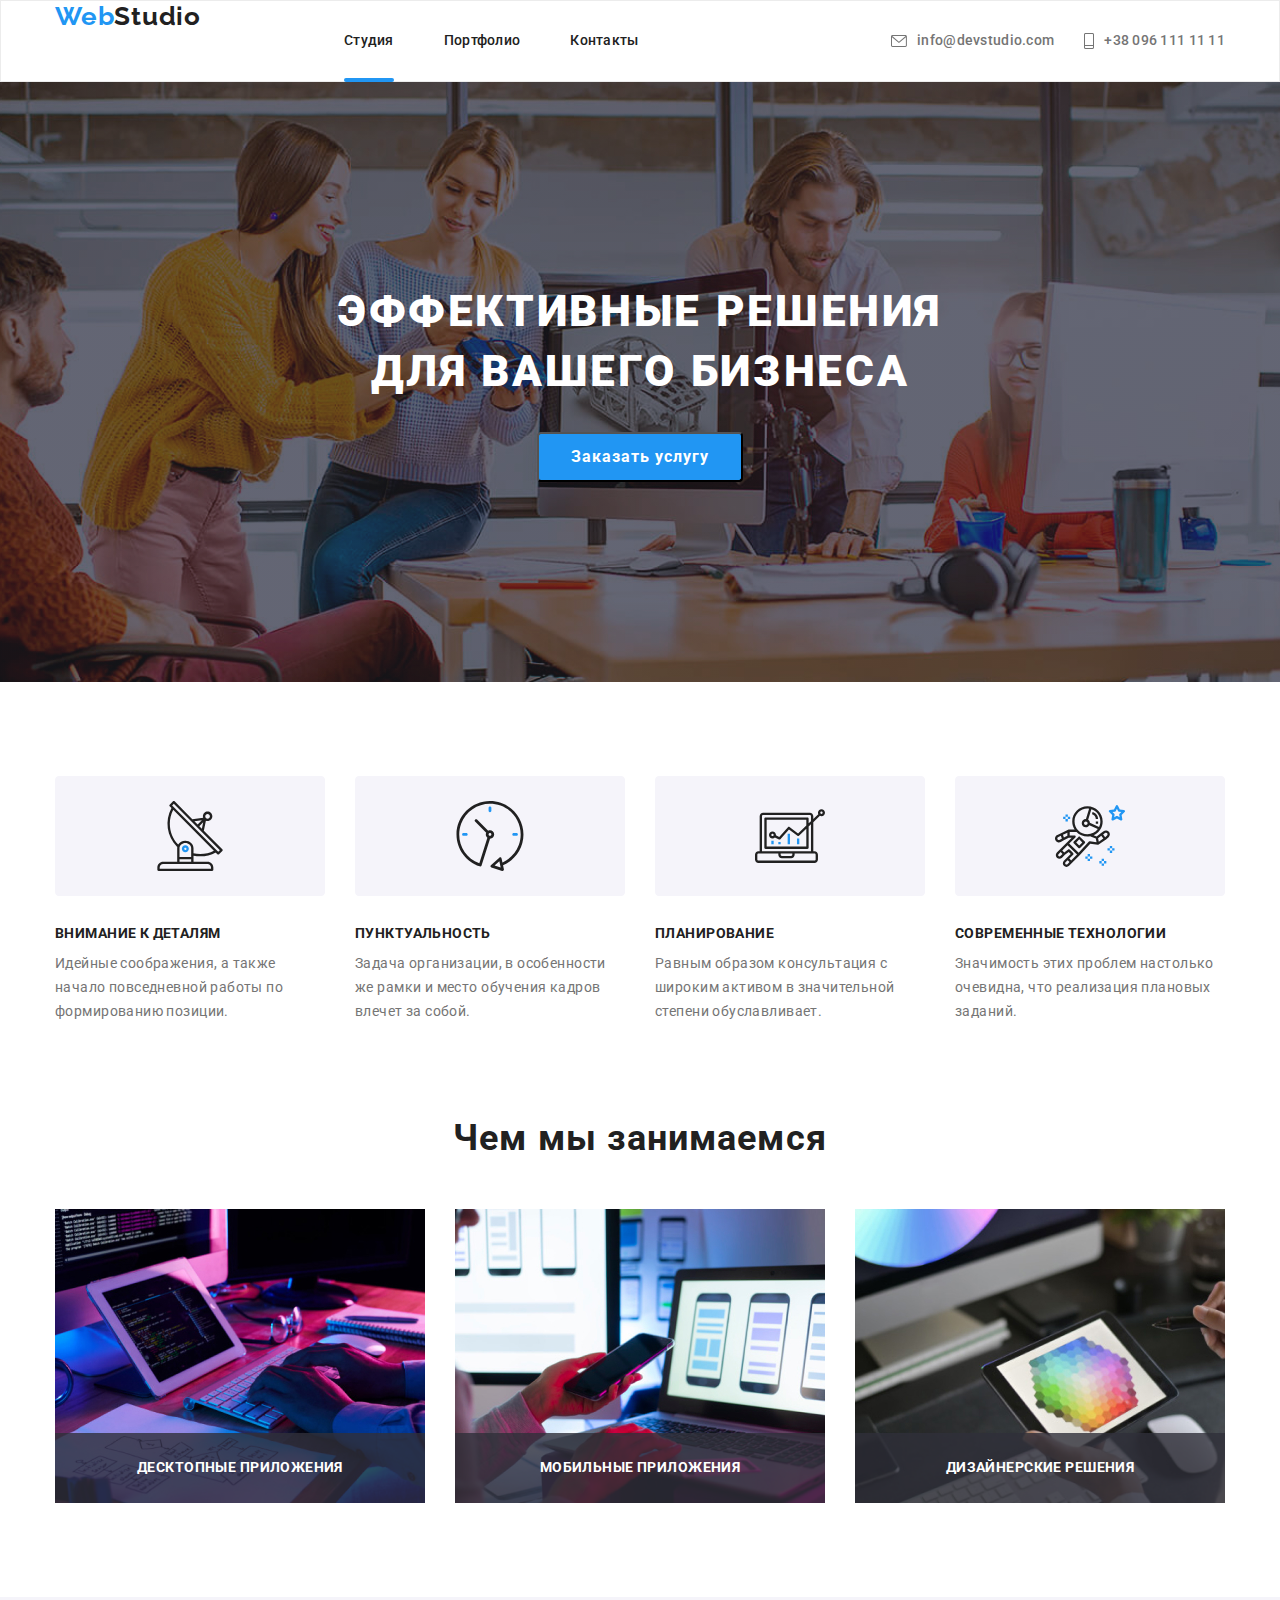
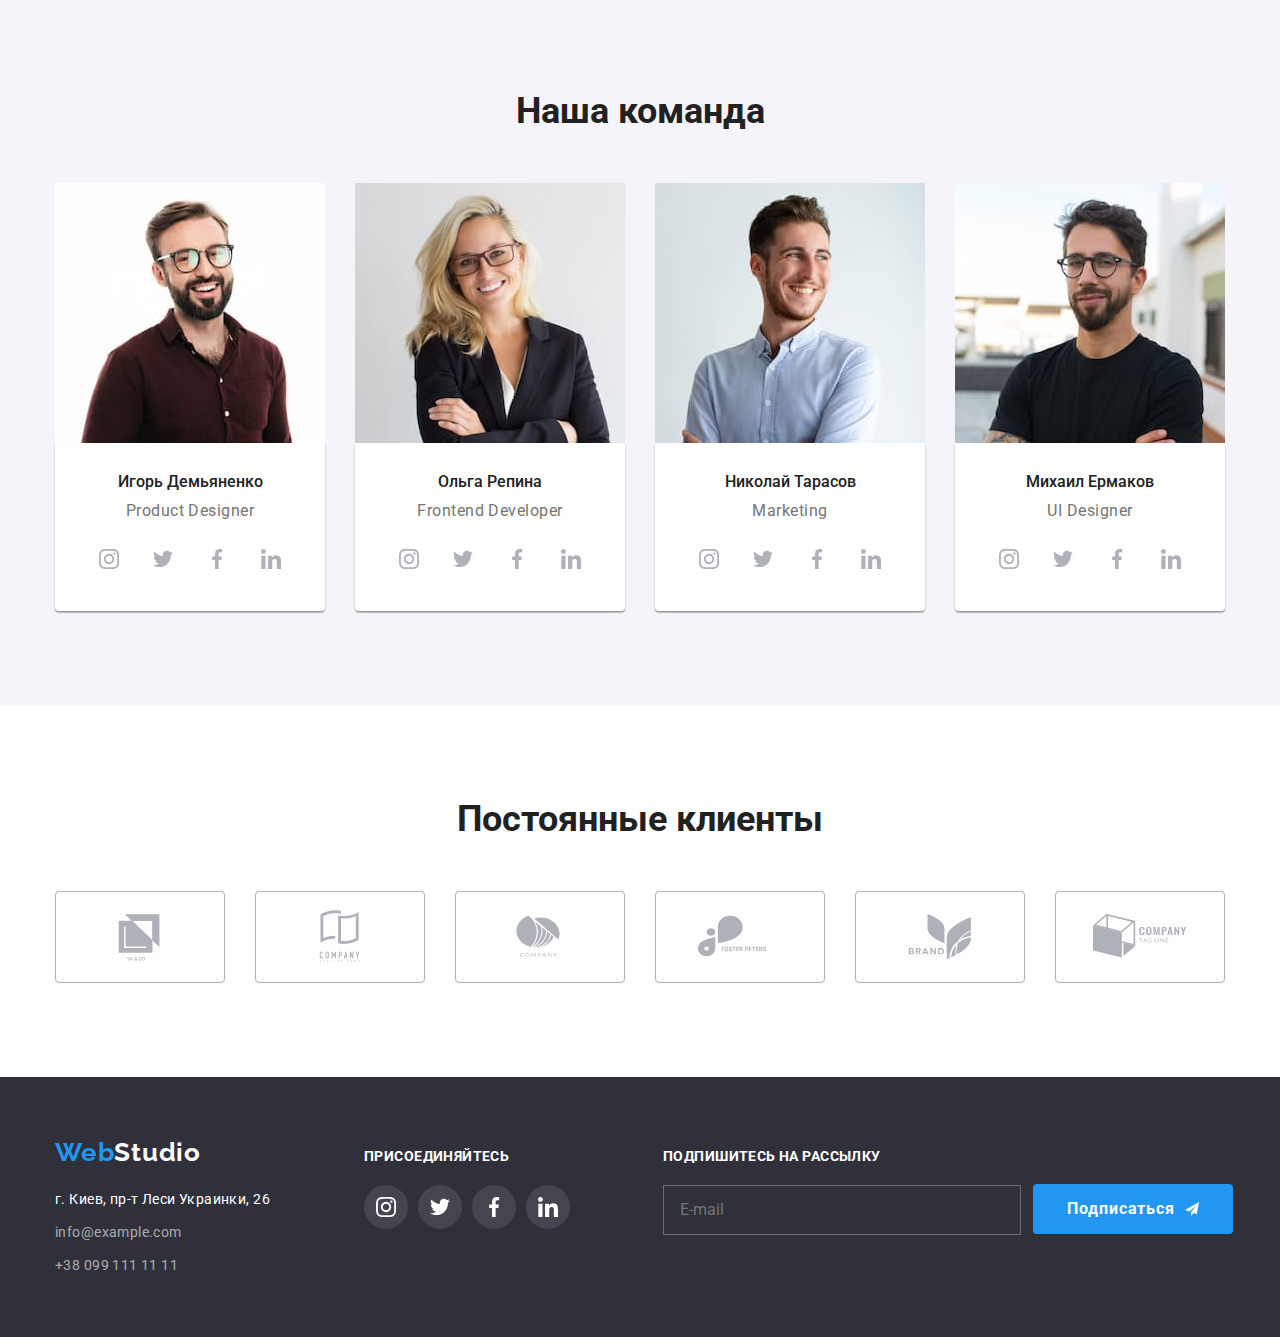
<file: index.html>
<!doctype html>
<html lang="en">

<head>
    <meta charset="UTF-8">
    <meta http-equiv="X-UA-Compatible" content="IE=edge">
    <meta name="viewport" content="width=device-width, initial-scale=1.0">
    <title>Document</title>
    <link
        href="https://fonts.googleapis.com/css2?family=Raleway:wght@700&family=Roboto:wght@400;500;700;900&display=swap"
        rel="stylesheet">
    <link rel="stylesheet" href="./css/main.css">
</head>

<body>

    <!--шапка сайта-->

    <header class="page-header">
        <div class="container main-nav">

            <!--навігація-->

            <nav>
               
                <ul class="site-nav__list"> 
                    <li class="site-nav__item" ><a href="" class="logo logo--blac"><span class="logo__part">Web</span>Studio</a></li>
                    <li class="site-nav__item">
                        <div class="line">
                            <a class="site-nav__link" href="./index.html">Студия</a>
                        </div>
                    </li>
                    <li class="site-nav__item">
                        <a class="site-nav__link" href="./portfolio.html">Портфолио</a>
                    </li>
                    <li class="site-nav__item">
                        <a class="site-nav__link" href="">Контакты</a>
                    </li>
                </ul>
            </nav>
            <ul class="contakt">
                <li class="contakt__item">
                    <a class="contakt__link" href="mailo:info@devstudio.com">
                        <svg class="contakt__icon" width="16" height="12">
                            <use href="images/icons.svg#icon-envelope"></use>
                        </svg>info@devstudio.com</a>
                </li>
                <li class="contakt__item">
                    <a class="contakt__link" href="tel:+380961111111">
                        <svg class="contakt__icon" width="10" height="16">
                            <use href="images/icons.svg#icon-Vector11"></use>
                        </svg>+38 096 111 11 11</a>
                </li>
            </ul>
        </div>
    </header>
    <main>

        <!--герой-->

        <section class="hero overlay">
            <div class="container">
                <h1 class="hero__title">Эффективные решения<br> для вашего бизнеса</h1>
                <button data-modal-open class="button hero__button" type="button">Заказать услугу</button>
            </div>
        </section>

        <!--чим ми займаємось-->

        <section class="section">
            <div class="container">
                <h2 class="title">Наші переваги</h2>
                <ul class="pros">
                    <li class="pros__item">
                        <div class="pros__tumb">
                            <svg class="pros__icons" width="270" height="120">
                                <use href="images/icons.svg#icon-Group-1-1"></use>
                            </svg>
                        </div>
                        <h3 class="pros__title">Внимание к деталям</h3>
                        <p class="pros__text">Идейные соображения, а также начало повседневной работы по формированию
                            позиции.</p>
                    </li>
                    <li class="pros__item">
                        <div class="pros__tumb">
                            <svg class="pros__icons" width="270" height="120">
                                <use href="images/icons.svg#icon-Group-2-1"></use>
                            </svg>
                        </div>
                        <h3 class="pros__title">Пунктуальность</h3>
                        <p class="pros__text">Задача организации, в особенности же рамки и место обучения кадров влечет
                            за
                            собой.</p>
                    </li>
                    <li class="pros__item">
                        <div class="pros__tumb">
                            <svg class="pros__icons" width="270" height="120">
                                <use href="images/icons.svg#icon-Group-3-1"></use>
                            </svg>
                        </div>
                        <h3 class="pros__title">Планирование</h3>
                        <p class="pros__text">Равным образом консультация с широким активом в значительной степени
                            обуславливает.</p>
                    </li>
                    <li class="pros__item">
                        <div class="pros__tumb">
                            <svg class="pros__icons" width="270" height="120">
                                <use href="images/icons.svg#icon-Group-4-1"></use>
                            </svg>
                        </div>
                        <h3 class="pros__title">Современные технологии</h3>
                        <p class="pros__text">Значимость этих проблем настолько очевидна, что реализация плановых
                            заданий.
                        </p>
                    </li>
                </ul>
            </div>
        </section>
        <section class="work section">
            <div class="container">
                <h2 class="work__second-title">Чем мы занимаемся</h2>
                <ul class="work__list">
                    <li class="work__item">
                        <div class="overly">
                            <img src="images/img.jpg" alt="планшет на столі" width="370">
                            <div class="work__overly">
                                <h3 class="work__title">Десктопные приложения</h3>
                            </div>
                        </div>
                    </li>
                    <li class="work__item">
                        <div class="overly">
                            <img src="images/img(2).jpg" alt="ноутбук" width="370">
                            <div class="work__overly">
                                <h3 class="work__title">Мобильные приложения</h3>
                            </div>
                        </div>
                    </li>
                    <li class="work__item">
                        <div class="overly">
                            <img src="images/img(3).jpg" alt="планшет в руках" width="370">
                            <div class="work__overly">
                                <h3 class="work__title">Дизайнерские решения</h3>
                            </div>
                        </div>
                    </li>
                </ul>
            </div>
        </section>

        <!--наша команда-->

        <section class="team section">
            <div class="container">
                <h2 class="team__title">Наша команда</h2>
                <ul class=" team__list">
                    <li class="team__item">
                        <img src="images/img(4)(1).jpg" alt="фото" width="270">
                        <div class="team__name">
                            <h3 class="team__name-title">Игорь Демьяненко</h3>
                            <p class="taem__text">Product Designer</p>
                            <ul class="netvorks">
                                <li class="netvorks__item">
                                    <a class="netvorks__link netvorks__link--grey" href=""><svg width="20" height="20">
                                            <use href="images/icons.svg#icon-instagram"></use>
                                        </svg>
                                    </a>
                                </li>
                                <li class="netvorks__item">
                                    <a class="netvorks__link netvorks__link--grey" href=""><svg width="20" height="20">
                                            <use href="images/icons.svg#icon-twitter"></use>
                                        </svg></a>
                                </li>
                                <li class="netvorks__item">
                                    <a class="netvorks__link netvorks__link--grey" href=""><svg width="20" height="20">
                                            <use href="images/icons.svg#icon-facebook"></use>
                                        </svg></a>
                                </li>
                                <li class="netvorks__item">
                                    <a class="netvorks__link netvorks__link--grey" href=""><svg width="20" height="20">
                                            <use href="images/icons.svg#icon-linkedin"></use>
                                        </svg></a>
                                </li>
                            </ul>
                        </div>
                    </li>
                    <li class="team__item">
                        <img src="images/img(5)(1).jpg" alt="фото" width="270">
                        <div class="team__name">
                            <h3 class="team__name-title">Ольга Репина</h3>
                            <p class="taem__text">Frontend Developer</p>
                            <ul class="netvorks">
                                <li class="netvorks__item">
                                    <a class="netvorks__link netvorks__link--grey" href=""><svg width="20" height="20">
                                            <use href="images/icons.svg#icon-instagram"></use>
                                        </svg></a>
                                </li>
                                <li class="netvorks__item">
                                    <a class="netvorks__link netvorks__link--grey" href=""><svg width="20" height="20">
                                            <use href="images/icons.svg#icon-twitter"></use>
                                        </svg></a>
                                </li>
                                <li class="netvorks__item">
                                    <a class="netvorks__link netvorks__link--grey" href=""><svg width="20" height="20">
                                            <use href="images/icons.svg#icon-facebook"></use>
                                        </svg></a>
                                </li>
                                <li class="netvorks__item">
                                    <a class="netvorks__link netvorks__link--grey" href=""><svg width="20" height="20">
                                            <use href="images/icons.svg#icon-linkedin"></use>
                                        </svg></a>
                                </li>
                            </ul>
                        </div>
                    </li>
                    <li class="team__item">
                        <img src="images/img(6)(1).jpg" alt="фото" width="270">
                        <div class="team__name">
                            <h3 class="team__name-title">Николай Тарасов</h3>
                            <p class="taem__text">Marketing</p>
                            <ul class="netvorks">
                                <li class="netvorks__item">
                                    <a class="netvorks__link netvorks__link--grey" href=""><svg width="20" height="20">
                                            <use href="images/icons.svg#icon-instagram"></use>
                                        </svg></a>
                                </li>
                                <li class="netvorks__item">
                                    <a class="netvorks__link netvorks__link--grey" href=""><svg width="20" height="20">
                                            <use href="images/icons.svg#icon-twitter"></use>
                                        </svg></a>
                                </li>
                                <li class="netvorks__item">
                                    <a class="netvorks__link netvorks__link--grey" href=""><svg width="20" height="20">
                                            <use href="images/icons.svg#icon-facebook"></use>
                                        </svg></a>
                                </li>
                                <li class="netvorks__item">
                                    <a class="netvorks__link netvorks__link--grey" href=""><svg width="20" height="20">
                                            <use href="images/icons.svg#icon-linkedin"></use>
                                        </svg></a>
                                </li>
                            </ul>
                        </div>
                    </li>
                    <li class="team__item">
                        <img src="images/img(7)(1).jpg" alt="фото" width="270">
                        <div class="team__name">
                            <h3 class="team__name-title">Михаил Ермаков</h3>
                            <p class="taem__text"> UI Designer</p>
                            <ul class="netvorks">
                                <li class="netvorks__item">
                                    <a class="netvorks__link netvorks__link--grey" href=""><svg width="20" height="20">
                                            <use href="images/icons.svg#icon-instagram"></use>
                                        </svg></a>
                                </li>
                                <li class="netvorks__item">
                                    <a class="netvorks__link netvorks__link--grey" href=""><svg width="20" height="20">
                                            <use href="images/icons.svg#icon-twitter"></use>
                                        </svg></a>
                                </li>
                                <li class="netvorks__item">
                                    <a class="netvorks__link netvorks__link--grey" href=""><svg width="20" height="20">
                                            <use href="images/icons.svg#icon-facebook"></use>
                                        </svg></a>
                                </li>
                                <li class="netvorks__item">
                                    <a class="netvorks__link netvorks__link--grey" href=""><svg width="20" height="20">
                                            <use href="images/icons.svg#icon-linkedin"></use>
                                        </svg></a>
                                </li>
                            </ul>
                        </div>
                    </li>
                </ul>
            </div>
        </section>

        <!--постійні клієнти-->

        <section class="section">
            <div class="container">
                <h2 class="title-client">Постоянные клиенты</h2>
                <ul class="client">
                    <li class="client__item">
                        <a class="client__link" href="">
                            <svg width="106" height="60">
                                <use href="images/icons.svg#icon-Logo1"></use>
                            </svg>
                        </a>
                    </li>
                    <li class="client__item">
                        <a class="client__link" href="">
                            <svg width="106" height="60">
                                <use href="images/icons.svg#icon-Logo-5-21"></use>
                            </svg>
                        </a>
                    </li>
                    <li class="client__item">
                        <a class="client__link" href="">
                            <svg width="106" height="60">
                                <use href="images/icons.svg#icon-Logo-1"></use>
                            </svg>
                        </a>
                    </li>
                    <li class="client__item">
                        <a class="client__link" href="">
                            <svg width="106" height="60">
                                <use href="images/icons.svg#icon-Logo-3"></use>
                            </svg>
                        </a>
                    </li>
                    <li class="client__item">
                        <a class="client__link" href="">
                            <svg width="106" height="60">
                                <use href="images/icons.svg#icon-Logo-4"></use>
                            </svg>
                        </a>
                    </li>
                    <li class="client__item">
                        <a class="client__link" href="">
                            <svg width="106" height="60">
                                <use href="images/icons.svg#icon-Logo-5-1"></use>
                            </svg>
                        </a>
                    </li>
                </ul>
            </div>
        </section>
    </main>

    <!--footer-->

    <footer class="bottom">
        <div class="container bottom__tumb">
            <div class="adress">
                <a class="logo" href=""><span class="logo__part">Web</span>Studio</a>
                <address>
                    <ul class="botom__list">
                        <li class="bottom__item">
                            <a class="bottom__link bottom__link--white" href="">г. Киев, пр-т Леси Украинки, 26</a>
                        </li>
                        <li class="bottom__item">
                            <a class="bottom__link" href="mailo:info@example.com">info@example.com</a>
                        </li>
                        <li class="bottom__item">
                            <a class="bottom__link" href="tel:+380991111111">+38 099 111 11 11</a>
                        </li>
                    </ul>
                </address>
            </div>
            <div class="social">
                <h2 class="bottom__title">присоединяйтесь</h2>
                <ul class="netvorks">
                    <li class="netvorks__item">
                        <a class="netvorks__link" href=""><svg class="netvorks__bottom" width="20" height="20">
                                <use href="images/icons.svg#icon-instagram"></use>
                            </svg></a>
                    </li>
                    <li class="netvorks__item">
                        <a class="netvorks__link" href=""><svg class="bottom-netvorks" width="20" height="20">
                                <use href="images/icons.svg#icon-twitter"></use>
                            </svg></a>
                    </li>
                    <li class="netvorks__item">
                        <a class="netvorks__link" href=""><svg class="bottom-netvorks" width="20" height="20">
                                <use href="images/icons.svg#icon-facebook"></use>
                            </svg></a>
                    </li>
                    <li class="netvorks__item">
                        <a class="netvorks__link" href=""><svg class="bottom-netvorks" width="20" height="20">
                                <use href="images/icons.svg#icon-linkedin"></use>
                            </svg></a>
                    </li>
                </ul>
            </div>
            <div class="subscribe">
                <form class="bottom__form">
                    <h2 class="bottom__title"> Подпишитесь на рассылку</h2>
                    <label for="signature"></label>
                    <input class="bottom__box" type="email" name="subscribe" id="signature" placeholder="E-mail">
                    <button class="button bottom__button" type="submit">Подписаться
                        <svg class="icon-subscribe" width="24" height="24">
                            <use href="images/icons.svg#icon-icon-send"></use>
                        </svg>
                    </button>
                </form>
            </div>
        </div>
    </footer>
    <div class="backdrop is-hidden" data-modal>
        <div class="modal">
            <button data-modal-close class="closed" type="button">
                <svg class=" button-closed" width="11" height="11">
                    <use href="images/icons.svg#icon-Vector1"></use>
                </svg>
            </button>
            <form class="form">
                <p class="form__title">Оставьте свои данные, мы вам перезвоним</p>

                <div class="form__grup">
                    <label for="name" class="form__text">Имя</label>
                    <input type="text" class="form__imput" name="name" id="name" />
                    <svg class="form__icon" width="18" height="18">
                        <use href="images/icons.svg#icon-person-black-18dp-1"></use>
                    </svg>
                </div>
                <div class="form__grup">
                    <label for="phon" class="form__text">Телефон</label>
                    <input type="tel" class="form__imput" name="tel" id="phon">
                    <svg class="form__icon" width="18" height="18">
                        <use href="images/icons.svg#icon-phone-black-18dp-1"></use>
                    </svg>
                </div>
                <div class="form__grup">
                    <label for="mail" class="form__text">Почта</label>
                    <input type="email" class="form__imput" name="email" id="mail">
                    <svg class="form__icon" width="18" height="18">
                        <use href="images/icons.svg#icon-email-black-18dp-1"></use>
                    </svg>
                </div>
                <div class="form__coment">
                    <label for="coment" class="form__text">Комментарий</label>
                    <textarea class="form__coments" name="coment" id="coment" placeholder="Введите текст"></textarea>
                </div>
                <label class="form__options">
                    <input class="checkbox" type="checkbox" name="consent">
                    <span class="form-tick"></span>
                    <span class="form-consent">Соглашаюсь с рассылкой и принимаю </span>
                    <a class="form__contract" href="">Условия договора</a>
                </label>
                <button class="button form__button" type="submit">Отправить</button>
            </form>
        </div>
    </div>
    <script src="./modal.js"></script>
</body>

</html>
</file>
<file: css/main.css>
/*! modern-normalize v1.1.0 | MIT License | https://github.com/sindresorhus/modern-normalize */
/*
Document
========
*/
/**
Use a better box model (opinionated).
*/
*,
::before,
::after {
  -webkit-box-sizing: border-box;
          box-sizing: border-box;
}

/**
1. Correct the line height in all browsers.
2. Prevent adjustments of font size after orientation changes in iOS.
3. Use a more readable tab size (opinionated).
*/
html {
  line-height: 1.15;
  /* 1 */
  -webkit-text-size-adjust: 100%;
  /* 2 */
  -moz-tab-size: 4;
  /* 3 */
  -o-tab-size: 4;
     tab-size: 4;
  /* 3 */
}

/*
Sections
========
*/
/**
1. Remove the margin in all browsers.
2. Improve consistency of default fonts in all browsers. (https://github.com/sindresorhus/modern-normalize/issues/3)
*/
body {
  margin: 0;
  /* 1 */
  font-family: system-ui, -apple-system, "Segoe UI", Roboto, Helvetica, Arial, sans-serif, "Apple Color Emoji", "Segoe UI Emoji";
  /* 2 */
}

/*
Grouping content
================
*/
/**
1. Add the correct height in Firefox.
2. Correct the inheritance of border color in Firefox. (https://bugzilla.mozilla.org/show_bug.cgi?id=190655)
*/
hr {
  height: 0;
  /* 1 */
  color: inherit;
  /* 2 */
}

/*
Text-level semantics
====================
*/
/**
Add the correct text decoration in Chrome, Edge, and Safari.
*/
abbr[title] {
  -webkit-text-decoration: underline dotted;
          text-decoration: underline dotted;
}

/**
Add the correct font weight in Edge and Safari.
*/
b,
strong {
  font-weight: bolder;
}

/**
1. Improve consistency of default fonts in all browsers. (https://github.com/sindresorhus/modern-normalize/issues/3)
2. Correct the odd 'em' font sizing in all browsers.
*/
code,
kbd,
samp,
pre {
  font-family: ui-monospace, SFMono-Regular, Consolas, 'Liberation Mono', Menlo, monospace;
  /* 1 */
  font-size: 1em;
  /* 2 */
}

/**
Add the correct font size in all browsers.
*/
small {
  font-size: 80%;
}

/**
Prevent 'sub' and 'sup' elements from affecting the line height in all browsers.
*/
sub,
sup {
  font-size: 75%;
  line-height: 0;
  position: relative;
  vertical-align: baseline;
}

sub {
  bottom: -0.25em;
}

sup {
  top: -0.5em;
}

/*
Tabular data
============
*/
/**
1. Remove text indentation from table contents in Chrome and Safari. (https://bugs.chromium.org/p/chromium/issues/detail?id=999088, https://bugs.webkit.org/show_bug.cgi?id=201297)
2. Correct table border color inheritance in all Chrome and Safari. (https://bugs.chromium.org/p/chromium/issues/detail?id=935729, https://bugs.webkit.org/show_bug.cgi?id=195016)
*/
table {
  text-indent: 0;
  /* 1 */
  border-color: inherit;
  /* 2 */
}

/*
Forms
=====
*/
/**
1. Change the font styles in all browsers.
2. Remove the margin in Firefox and Safari.
*/
button,
input,
optgroup,
select,
textarea {
  font-family: inherit;
  /* 1 */
  font-size: 100%;
  /* 1 */
  line-height: 1.15;
  /* 1 */
  margin: 0;
  /* 2 */
}

/**
Remove the inheritance of text transform in Edge and Firefox.
*/
button,
select {
  text-transform: none;
}

/**
Correct the inability to style clickable types in iOS and Safari.
*/
button,
[type='button'],
[type='reset'],
[type='submit'] {
  -webkit-appearance: button;
}

/**
Remove the inner border and padding in Firefox.
*/
::-moz-focus-inner {
  border-style: none;
  padding: 0;
}

/**
Restore the focus styles unset by the previous rule.
*/
:-moz-focusring {
  outline: 1px dotted ButtonText;
}

/**
Remove the additional ':invalid' styles in Firefox.
See: https://github.com/mozilla/gecko-dev/blob/2f9eacd9d3d995c937b4251a5557d95d494c9be1/layout/style/res/forms.css#L728-L737
*/
:-moz-ui-invalid {
  box-shadow: none;
}

/**
Remove the padding so developers are not caught out when they zero out 'fieldset' elements in all browsers.
*/
legend {
  padding: 0;
}

/**
Add the correct vertical alignment in Chrome and Firefox.
*/
progress {
  vertical-align: baseline;
}

/**
Correct the cursor style of increment and decrement buttons in Safari.
*/
::-webkit-inner-spin-button,
::-webkit-outer-spin-button {
  height: auto;
}

/**
1. Correct the odd appearance in Chrome and Safari.
2. Correct the outline style in Safari.
*/
[type='search'] {
  -webkit-appearance: textfield;
  /* 1 */
  outline-offset: -2px;
  /* 2 */
}

/**
Remove the inner padding in Chrome and Safari on macOS.
*/
::-webkit-search-decoration {
  -webkit-appearance: none;
}

/**
1. Correct the inability to style clickable types in iOS and Safari.
2. Change font properties to 'inherit' in Safari.
*/
::-webkit-file-upload-button {
  -webkit-appearance: button;
  /* 1 */
  font: inherit;
  /* 2 */
}

/*
Interactive
===========
*/
/*
Add the correct display in Chrome and Safari.
*/
summary {
  display: list-item;
}

body {
  font-family: Roboto, sans-serif;
  color: #757575;
}

.page-header {
  background-color: #ffffff;
  border: 1px solid #ECECEC;
}

.main-nav {
  display: -webkit-box;
  display: -ms-flexbox;
  display: flex;
  -webkit-box-align: center;
      -ms-flex-align: center;
          align-items: center;
}

.site-nav__list {
  display: -webkit-box;
  display: -ms-flexbox;
  display: flex;
}

.site-nav__link {
  display: block;
  padding-top: 32px;
  padding-bottom: 32px;
  color: #212121;
  text-decoration: none;
  font-weight: 500;
  font-size: 14px;
  line-height: 1.14;
  letter-spacing: 0.02em;
  -webkit-transition: color 250ms cubic-bezier(0.4, 0, 0.2, 1);
  transition: color 250ms cubic-bezier(0.4, 0, 0.2, 1);
}

.site-nav__item:not(:last-child) {
  margin-right: 50px;
}

.site-nav__link:hover, .site-nav__link:focus {
  color: #2196f3;
}

.line {
  position: relative;
}

.line::after {
  position: absolute;
  content: '';
  background-color: #2196f3;
  background-repeat: no-repeat;
  width: 100%;
  height: 4px;
  bottom: -1px;
  border-radius: 2px;
}

.contakt {
  display: -webkit-box;
  display: -ms-flexbox;
  display: flex;
  margin-left: auto;
}

.contakt__item:not(:last-child) {
  margin-right: 30px;
}

.contakt__link {
  display: -webkit-box;
  display: -ms-flexbox;
  display: flex;
  -webkit-box-align: center;
      -ms-flex-align: center;
          align-items: center;
  color: #757575;
  text-decoration: none;
  font-weight: 500;
  font-size: 14px;
  line-height: 1.14;
  letter-spacing: 0.02em;
  -webkit-transition: color 250ms cubic-bezier(0.4, 0, 0.2, 1);
  transition: color 250ms cubic-bezier(0.4, 0, 0.2, 1);
}

.contakt__link:hover,
.contacts__link:focus {
  color: #2196f3;
}

.contakt__icon {
  fill: currentColor;
  margin-right: 10px;
}

.logo {
  display: -webkit-box;
  display: -ms-flexbox;
  display: flex;
  margin-right: 93px;
  margin-bottom: 20px;
  color: #ffffff;
  text-decoration: none;
  font-family: Raleway;
  font-weight: 700;
  font-size: 26px;
  line-height: 1.19;
  letter-spacing: 0.03em;
}

.logo__part {
  color: #2196f3;
}

.logo--blac {
  margin-right: 93px;
  color: #212121;
}

h1, h2, h3, p {
  margin: 0;
}

ul {
  margin: 0;
  padding: 0;
  list-style: none;
}

section {
  padding-top: 94px;
  padding-bottom: 94px;
}

img {
  display: block;
  max-width: 100%;
  height: auto;
}

.container {
  margin-left: auto;
  margin-right: auto;
  width: 1200px;
  padding-left: 15px;
  padding-right: 15px;
}

.hero {
  padding: 200px 0;
  display: -webkit-box;
  display: -ms-flexbox;
  display: flex;
  background-color: #2f303a;
}

.hero__title {
  margin-bottom: 30px;
  color: #ffffff;
  font-weight: 900;
  font-size: 44px;
  line-height: 1.36;
  text-align: center;
  letter-spacing: 0.06em;
  text-transform: uppercase;
}

.overlay {
  background-image: -webkit-gradient(linear, left top, right top, from(rgba(47, 48, 58, 0.4)), to(rgba(47, 48, 58, 0.4))), url("../images/Img(1)(1).jpg");
  background-image: linear-gradient(to right, rgba(47, 48, 58, 0.4), rgba(47, 48, 58, 0.4)), url("../images/Img(1)(1).jpg");
  background-repeat: no-repeat;
  background-size: cover;
  background-position: center;
  min-height: 600px;
  max-width: 1600px;
  margin-left: auto;
  margin-right: auto;
}

.backdrop {
  position: fixed;
  top: 0;
  left: 0;
  width: 100%;
  height: 100%;
  background: rgba(0, 0, 0, 0.2);
  -webkit-transition: opacity 250ms cubic-bezier(0.4, 0, 0.2, 1);
  transition: opacity 250ms cubic-bezier(0.4, 0, 0.2, 1);
}

.backdrop.is-hidden {
  opacity: 0;
  pointer-events: none;
}

.modal {
  position: absolute;
  top: 50%;
  left: 50%;
  -webkit-transform: translate(-50%, -50%);
          transform: translate(-50%, -50%);
  min-width: 528px;
  min-height: 581px;
  background-color: #ffffff;
  padding: 40px;
}

.closed {
  position: absolute;
  width: 30px;
  height: 30px;
  border: 1px solid rgba(0, 0, 0, 0.1);
  border-radius: 50%;
  background: #ffffff;
  cursor: pointer;
  top: 8px;
  right: 8px;
  -webkit-transition: fill 250ms cubic-bezier(0.4, 0, 0.2, 1);
  transition: fill 250ms cubic-bezier(0.4, 0, 0.2, 1);
}

.closed:hover {
  fill: #2196f3;
}

.form__title {
  margin-bottom: 12px;
  font-weight: 700;
  font-size: 20px;
  line-height: 1.15;
  text-align: center;
  letter-spacing: 0.03em;
  color: #212121;
}

.form__grup {
  position: relative;
  width: 448px;
  margin-bottom: 10px;
}

.form__text {
  display: inline-block;
  font-size: 12px;
  line-height: 1.16;
  letter-spacing: 0.01em;
  color: #757575;
  margin-bottom: 4px;
}

.form__imput {
  width: 448px;
  height: 40px;
  border: 1px solid rgba(33, 33, 33, 0.2);
  border-radius: 4px;
  cursor: pointer;
  padding-left: 42px;
  -webkit-transition: border 250ms cubic-bezier(0.4, 0, 0.2, 1);
  transition: border 250ms cubic-bezier(0.4, 0, 0.2, 1);
}

.form__imput:focus {
  outline: none;
  border: 1px solid #2196f3;
}

.form__icon {
  position: absolute;
  top: 50%;
  left: 12px;
  -webkit-transition: fill 250ms cubic-bezier(0.4, 0, 0.2, 1);
  transition: fill 250ms cubic-bezier(0.4, 0, 0.2, 1);
}

.form__imput:focus + .form__icon {
  fill: #2196f3;
}

.form__coment {
  display: -webkit-box;
  display: -ms-flexbox;
  display: flex;
  -webkit-box-orient: vertical;
  -webkit-box-direction: normal;
      -ms-flex-direction: column;
          flex-direction: column;
  margin-bottom: 20px;
  border-radius: 4px;
}

.form__coments {
  height: 120px;
  padding: 12px 16px;
  -webkit-transition: border 250ms cubic-bezier(0.4, 0, 0.2, 1);
  transition: border 250ms cubic-bezier(0.4, 0, 0.2, 1);
}

.form__coments:focus {
  outline: none;
  border: 1px solid #2196f3;
}

.form__coments::-webkit-input-placeholder {
  font-size: 14px;
  line-height: 1.14;
  letter-spacing: 0.01em;
  color: rgba(117, 117, 117, 0.5);
}

.form__coments:-ms-input-placeholder {
  font-size: 14px;
  line-height: 1.14;
  letter-spacing: 0.01em;
  color: rgba(117, 117, 117, 0.5);
}

.form__coments::-ms-input-placeholder {
  font-size: 14px;
  line-height: 1.14;
  letter-spacing: 0.01em;
  color: rgba(117, 117, 117, 0.5);
}

.form__coments::placeholder {
  font-size: 14px;
  line-height: 1.14;
  letter-spacing: 0.01em;
  color: rgba(117, 117, 117, 0.5);
}

.form__options {
  display: -webkit-box;
  display: -ms-flexbox;
  display: flex;
  -webkit-box-align: center;
      -ms-flex-align: center;
          align-items: center;
  -webkit-box-pack: center;
      -ms-flex-pack: center;
          justify-content: center;
  font-size: 14px;
  line-height: 1.71;
  letter-spacing: 0.03em;
  color: #757575;
}

.form-tick {
  display: -webkit-box;
  display: -ms-flexbox;
  display: flex;
  width: 16px;
  height: 15px;
  border: 2px solid #212121;
  border-radius: 2px;
  margin-right: 7px;
}

.form__contract {
  text-decoration: none;
}

.checkbox {
  -webkit-appearance: none;
     -moz-appearance: none;
          appearance: none;
  position: absolute;
}

.checkbox:checked + .form-tick {
  border-color: transparent;
  background-color: #2196f3;
  background-image: url(../images/full-check.svg);
  background-size: contain;
  background-origin: border-box;
}

.title {
  width: 1px;
  height: 1px;
  overflow: hidden;
  opacity: 0;
  margin-top: -1px;
}

.pros {
  display: -webkit-box;
  display: -ms-flexbox;
  display: flex;
  list-style: none;
}

.pros__item:not(:last-child) {
  margin-right: 30px;
}

.pros__title {
  margin-bottom: 10px;
  color: #212121;
  font-size: 14px;
  line-height: 1.14;
  letter-spacing: 0.03em;
  text-transform: uppercase;
}

.pros__text {
  font-size: 14px;
  line-height: 1.71;
  letter-spacing: 0.03em;
}

.pros__tumb {
  display: -webkit-box;
  display: -ms-flexbox;
  display: flex;
  margin-bottom: 30px;
  border-radius: 4px;
}

.work {
  padding-top: 0;
}

.work__second-title {
  margin-bottom: 50px;
  font-weight: 700;
  font-size: 36px;
  line-height: 1.16;
  text-align: center;
  letter-spacing: 0.03em;
  color: #212121;
}

.work__list {
  display: -webkit-box;
  display: -ms-flexbox;
  display: flex;
}

.work__item:not(:last-child) {
  margin-right: 30px;
}

.work__overly {
  position: absolute;
  background-color: rgba(47, 48, 58, 0.8);
  width: 370px;
  height: 70px;
  color: #ffffff;
  right: 0;
  bottom: 0;
}

.work__title {
  font-weight: 700;
  font-size: 14px;
  line-height: 1.14;
  text-align: center;
  letter-spacing: 0.03em;
  text-transform: uppercase;
  padding-top: 27px;
  padding-bottom: 27px;
}

.team {
  background-color: #f5f4fa;
}

.team__list {
  display: -webkit-box;
  display: -ms-flexbox;
  display: flex;
  list-style: none;
}

.team__item:not(:last-child) {
  margin-right: 30px;
}

.team__item {
  width: 270px;
  background-color: #ffffff;
}

.team__title {
  margin-bottom: 50px;
  color: #212121;
  font-weight: 700;
  font-size: 36px;
  line-height: 1.16;
  text-align: center;
}

.team__name {
  padding-top: 30px;
  padding-bottom: 30px;
  -webkit-box-shadow: 0px 1px 3px rgba(0, 0, 0, 0.12), 0px 1px 1px rgba(0, 0, 0, 0.14), 0px 2px 1px rgba(0, 0, 0, 0.2);
          box-shadow: 0px 1px 3px rgba(0, 0, 0, 0.12), 0px 1px 1px rgba(0, 0, 0, 0.14), 0px 2px 1px rgba(0, 0, 0, 0.2);
  border-radius: 0px 0px 4px 4px;
}

.team__name-title {
  margin-bottom: 10px;
  color: #212121;
  font-weight: 500;
  font-size: 16px;
  line-height: 1.18;
  text-align: center;
}

.taem__text {
  font-size: 16px;
  line-height: 1.18;
  text-align: center;
  letter-spacing: 0.03em;
  margin-bottom: 16px;
}

.bottom {
  display: -webkit-box;
  display: -ms-flexbox;
  display: flex;
  padding: 60px 0;
  background-color: #2f303a;
}

.botom__list {
  padding: 0;
  list-style: none;
}

.bottom__item:not(:last-child) {
  margin-bottom: 9px;
}

.bottom__link {
  color: rgba(255, 255, 255, 0.6);
  text-decoration: none;
  font-style: normal;
  font-size: 14px;
  line-height: 1.71;
  letter-spacing: 0.03em;
  -webkit-transition: color 250ms cubic-bezier(0.4, 0, 0.2, 1);
  transition: color 250ms cubic-bezier(0.4, 0, 0.2, 1);
}

.bottom__link--white {
  color: #ffffff;
}

.bottom__link:hover, .bottom__link:focus {
  color: #2196f3;
}

.bottom__title {
  color: #ffffff;
  font-size: 14px;
  line-height: 1.14;
  letter-spacing: 0.03em;
  text-transform: uppercase;
  margin-bottom: 20px;
}

.bottom__tumb {
  display: -webkit-box;
  display: -ms-flexbox;
  display: flex;
  -webkit-box-align: baseline;
      -ms-flex-align: baseline;
          align-items: baseline;
}

.bottom__form {
  position: relative;
  margin-left: 93px;
}

.bottom__box {
  width: 358px;
  height: 50px;
  border: 1px solid rgba(255, 255, 255, 0.3);
  background: #2F303A;
  padding-left: 16px;
  color: #ffffff;
}

.icon-subscribe {
  padding-left: 10px;
  fill: #ffffff;
}

.portfolio-title {
  color: #212121;
  font-weight: 700;
  font-size: 18px;
  line-height: 2;
  letter-spacing: 0.06em;
}

.portfolio-text {
  margin-top: 4px;
  color: #757575;
  font-size: 16px;
  line-height: 1.87;
}

.portfolio-item:not(:last-child) {
  margin-right: 8px;
}

.portfolio-links {
  display: block;
  text-decoration: none;
  -webkit-transition: -webkit-box-shadow 250ms cubic-bezier(0.4, 0, 0.2, 1);
  transition: -webkit-box-shadow 250ms cubic-bezier(0.4, 0, 0.2, 1);
  transition: box-shadow 250ms cubic-bezier(0.4, 0, 0.2, 1);
  transition: box-shadow 250ms cubic-bezier(0.4, 0, 0.2, 1), -webkit-box-shadow 250ms cubic-bezier(0.4, 0, 0.2, 1);
}

.portfolio-links:hover, .portfolio-links:focus {
  -webkit-box-shadow: 0px 1px 1px rgba(0, 0, 0, 0.12), 0px 4px 4px rgba(0, 0, 0, 0.06), 1px 4px 6px rgba(0, 0, 0, 0.16);
          box-shadow: 0px 1px 1px rgba(0, 0, 0, 0.12), 0px 4px 4px rgba(0, 0, 0, 0.06), 1px 4px 6px rgba(0, 0, 0, 0.16);
}

.portfolio-list {
  display: -webkit-box;
  display: -ms-flexbox;
  display: flex;
  -ms-flex-wrap: wrap;
      flex-wrap: wrap;
  padding: 0;
  margin-left: -30px;
  margin-top: -30px;
  list-style: none;
}

.portfolio-list > .portfolio-order {
  -ms-flex-preferred-size: calc(100% /3 - 30px);
      flex-basis: calc(100% /3 - 30px);
  margin-left: 30px;
  margin-top: 30px;
}

.portfolio {
  padding-top: 20px;
  padding-bottom: 20px;
  padding-left: 24px;
  padding-right: 24px;
  border-bottom: 1px solid #ECECEC;
  border-left: 1px solid #ECECEC;
  border-right: 1px solid #ECECEC;
}

.overly {
  position: relative;
  overflow: hidden;
}

.portfolio-links:hover .overly-text, .portfolio-links:focus .overly-text {
  -webkit-transform: translateY(0);
          transform: translateY(0);
}

.overly-text {
  padding: 63px 24px;
  overflow: hidden;
  display: -webkit-box;
  display: -ms-flexbox;
  display: flex;
  position: absolute;
  -webkit-box-align: center;
      -ms-flex-align: center;
          align-items: center;
  -webkit-box-pack: center;
      -ms-flex-pack: center;
          justify-content: center;
  font-family: Roboto;
  font-weight: 400;
  font-size: 18px;
  line-height: 1.56;
  letter-spacing: 0.03em;
  width: 100%;
  height: 100%;
  background-color: rgba(33, 150, 243, 0.9);
  color: #FFFFFF;
  top: 0;
  left: 0;
  -webkit-transform: translateY(101%);
          transform: translateY(101%);
  -webkit-transition: color 250ms cubic-bezier(0.4, 0, 0.2, 1), -webkit-transform 250ms cubic-bezier(0.4, 0, 0.2, 1);
  transition: color 250ms cubic-bezier(0.4, 0, 0.2, 1), -webkit-transform 250ms cubic-bezier(0.4, 0, 0.2, 1);
  transition: transform 250ms cubic-bezier(0.4, 0, 0.2, 1), color 250ms cubic-bezier(0.4, 0, 0.2, 1);
  transition: transform 250ms cubic-bezier(0.4, 0, 0.2, 1), color 250ms cubic-bezier(0.4, 0, 0.2, 1), -webkit-transform 250ms cubic-bezier(0.4, 0, 0.2, 1);
}

.netvorks {
  display: -webkit-box;
  display: -ms-flexbox;
  display: flex;
  -webkit-box-align: center;
      -ms-flex-align: center;
          align-items: center;
  -webkit-box-pack: center;
      -ms-flex-pack: center;
          justify-content: center;
}

.netvorks--bottom {
  margin-top: 20px;
}

.netvorks__item {
  width: 44px;
  height: 44px;
}

.netvorks__item:not(:last-child) {
  margin-right: 10px;
}

.netvorks__link {
  width: 100%;
  height: 100%;
  display: -webkit-box;
  display: -ms-flexbox;
  display: flex;
  -webkit-box-align: center;
      -ms-flex-align: center;
          align-items: center;
  -webkit-box-pack: center;
      -ms-flex-pack: center;
          justify-content: center;
  border-radius: 50%;
  background: rgba(255, 255, 255, 0.1);
  fill: #ffffff;
  -webkit-transition: background-color 250ms cubic-bezier(0.4, 0, 0.2, 1), fill 250ms cubic-bezier(0.4, 0, 0.2, 1);
  transition: background-color 250ms cubic-bezier(0.4, 0, 0.2, 1), fill 250ms cubic-bezier(0.4, 0, 0.2, 1);
}

.netvorks__link:hover, .netvorks__link:focus {
  border-radius: 50%;
  background-color: #2196f3;
  fill: #ffffff;
}

.netvorks__link--grey {
  fill: #AFB1B8;
  border-radius: 50%;
}

.social {
  margin-left: 70px;
}

.title-client {
  margin-bottom: 50px;
  color: #212121;
  font-weight: 700;
  font-size: 36px;
  line-height: 1.16;
  text-align: center;
}

.client {
  display: -webkit-box;
  display: -ms-flexbox;
  display: flex;
}

.client__item {
  width: 170px;
  height: 92px;
}

.client__item:not(:last-child) {
  margin-right: 30px;
}

.client__link {
  width: 100%;
  height: 100%;
  display: -webkit-box;
  display: -ms-flexbox;
  display: flex;
  border: 1px solid #AFB1B8;
  border-radius: 4px;
  -webkit-box-align: center;
      -ms-flex-align: center;
          align-items: center;
  -webkit-box-pack: center;
      -ms-flex-pack: center;
          justify-content: center;
  fill: #AFB1B8;
  -webkit-transition: fill 250ms cubic-bezier(0.4, 0, 0.2, 1), border-color 250ms cubic-bezier(0.4, 0, 0.2, 1);
  transition: fill 250ms cubic-bezier(0.4, 0, 0.2, 1), border-color 250ms cubic-bezier(0.4, 0, 0.2, 1);
}

.client__link:hover, .client__link:focus {
  border-color: #2196f3;
  fill: #2196f3;
}

.button {
  display: -webkit-box;
  display: -ms-flexbox;
  display: flex;
  -webkit-box-align: center;
      -ms-flex-align: center;
          align-items: center;
  -webkit-box-pack: center;
      -ms-flex-pack: center;
          justify-content: center;
  background: #2196f3;
  color: #ffffff;
  border-radius: 4px;
  font-weight: 700;
  font-size: 16px;
  line-height: 1.87;
  letter-spacing: 0.06em;
  text-align: center;
  min-width: 200px;
  height: 50px;
  cursor: pointer;
}

.hero__button {
  padding: 10px 32px;
  margin-left: auto;
  margin-right: auto;
}

.form__button {
  margin-top: 30px;
  -webkit-box-shadow: 0px 4px 4px rgba(0, 0, 0, 0.15);
          box-shadow: 0px 4px 4px rgba(0, 0, 0, 0.15);
  margin-left: auto;
  margin-right: auto;
}

.bottom__button {
  position: absolute;
  top: 35px;
  left: 370px;
  border: 212px;
}

.portfolio-all-button {
  display: -webkit-box;
  display: -ms-flexbox;
  display: flex;
  -webkit-box-align: center;
      -ms-flex-align: center;
          align-items: center;
  -webkit-box-pack: center;
      -ms-flex-pack: center;
          justify-content: center;
  margin-bottom: 50px;
}

.portfolio-button {
  padding: 6px 22px;
  border-radius: 4px;
  border: transparent;
  color: #212121;
  background-color: #f5f4fa;
  font-weight: 500;
  font-size: 16px;
  line-height: 1.62;
  letter-spacing: 0.03em;
  text-align: center;
  -webkit-transition: background-color 250ms cubic-bezier(0.4, 0, 0.2, 1), color 250ms cubic-bezier(0.4, 0, 0.2, 1), -webkit-box-shadow 250ms cubic-bezier(0.4, 0, 0.2, 1);
  transition: background-color 250ms cubic-bezier(0.4, 0, 0.2, 1), color 250ms cubic-bezier(0.4, 0, 0.2, 1), -webkit-box-shadow 250ms cubic-bezier(0.4, 0, 0.2, 1);
  transition: background-color 250ms cubic-bezier(0.4, 0, 0.2, 1), color 250ms cubic-bezier(0.4, 0, 0.2, 1), box-shadow 250ms cubic-bezier(0.4, 0, 0.2, 1);
  transition: background-color 250ms cubic-bezier(0.4, 0, 0.2, 1), color 250ms cubic-bezier(0.4, 0, 0.2, 1), box-shadow 250ms cubic-bezier(0.4, 0, 0.2, 1), -webkit-box-shadow 250ms cubic-bezier(0.4, 0, 0.2, 1);
}

.portfolio-button:hover, .portfolio-button:focus {
  background-color: #2196f3;
  color: #ffffff;
  cursor: pointer;
  -webkit-box-shadow: 0px 3px 1px rgba(0, 0, 0, 0.1), 0px 1px 2px rgba(0, 0, 0, 0.08), 0px 2px 2px rgba(0, 0, 0, 0.12);
          box-shadow: 0px 3px 1px rgba(0, 0, 0, 0.1), 0px 1px 2px rgba(0, 0, 0, 0.08), 0px 2px 2px rgba(0, 0, 0, 0.12);
}
/*# sourceMappingURL=main.css.map */
</file>
